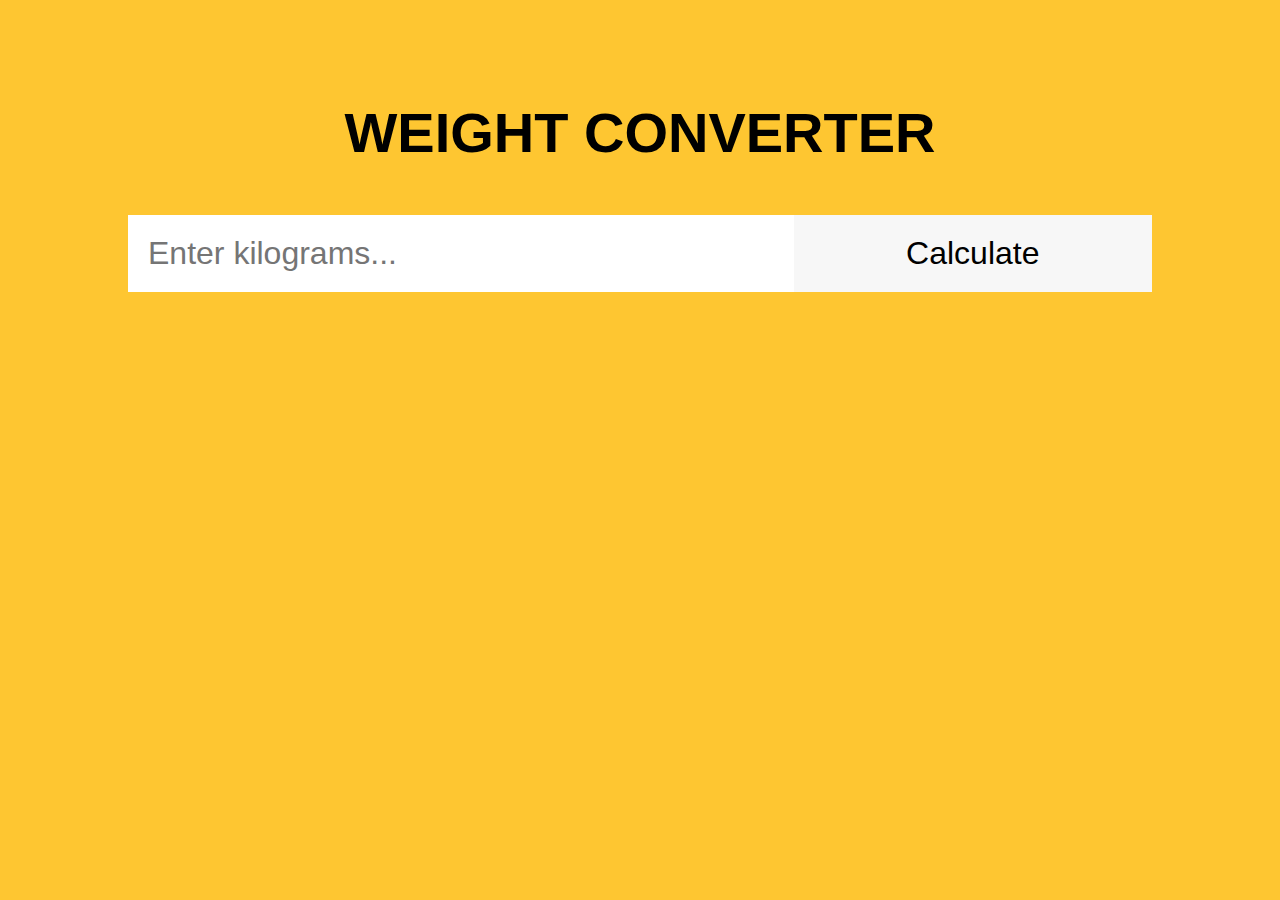
<file: Task 1/Index.html>
<!DOCTYPE html>
<html lang="en">

<head>
  <meta charset="UTF-8" />
  <title>Weight Converter</title>
  <!-- Custom CSS -->
  <link rel="stylesheet" href="style.css" />
  <!-- Custom JS -->
  <script defer src="./script.js"></script>
</head>

<body>
  <header>
    <!-- Header code-->
  </header>

  <main>
    <div class="wrapper">
      <h1 class="headline">Weight Converter</h1>
      <!-- Users input -->
      <form>
        <input type="number" step="any" id="search" placeholder="Enter kilograms..." />
        <input type="submit" id="submit-btn" value="Calculate" />
      </form>
      <!-- Place for output after form submission -->
      <div id="output"></div>
    </div>
  </main>

  <footer>
    <!-- Footer code -->
  </footer>
</body>

</html>
</file>
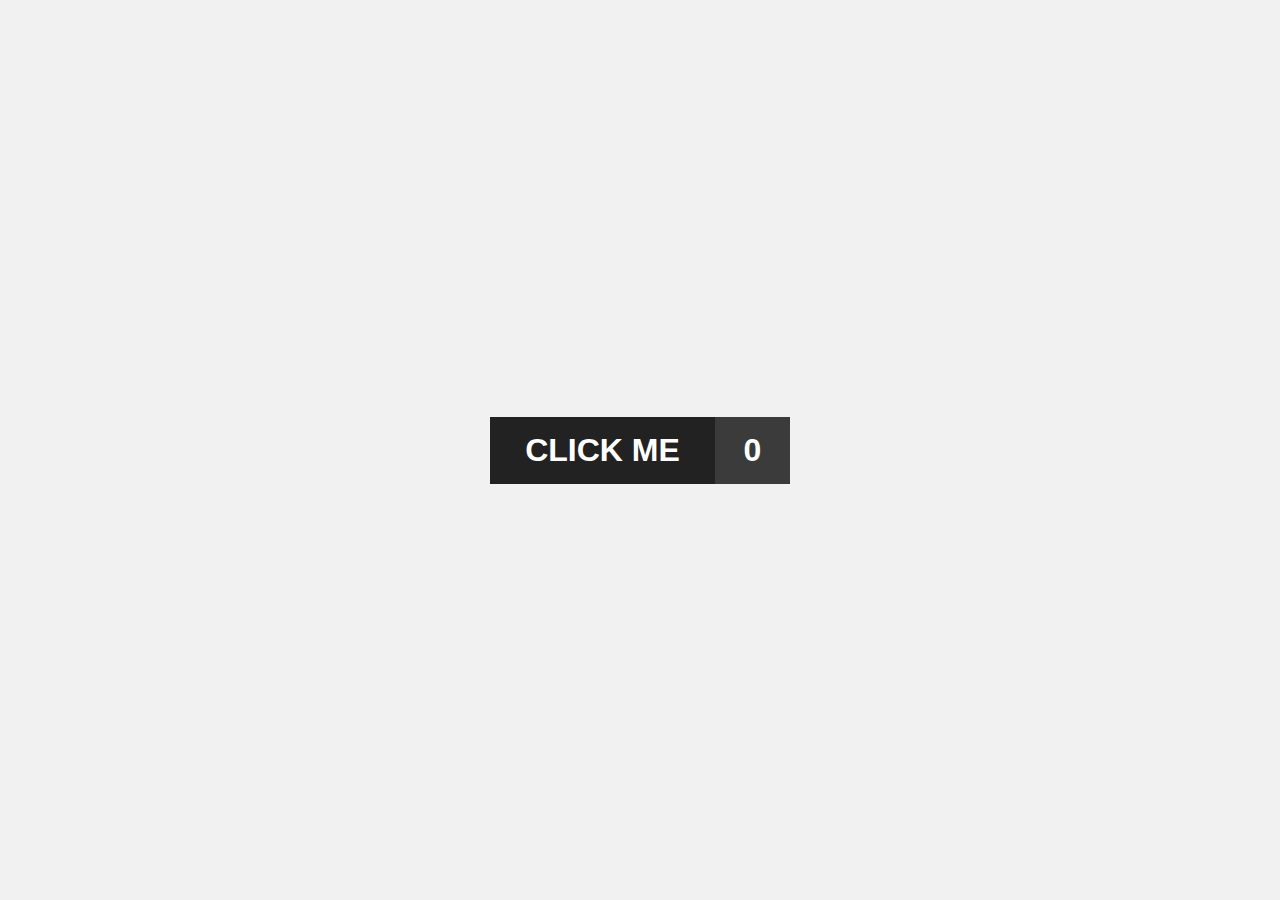
<file: Task 2/index.html>
<!DOCTYPE html>
<html lang="en">
  <head>
    <meta charset="UTF-8" />
    <title>Change button state</title>
    <!-- Custom CSS -->
    <link rel="stylesheet" href="./style.css" />
    <!-- Custom JS -->
    <script defer src="./script.js"></script>
  </head>
  <body>
    <header>
      <!-- Header code-->
    </header>

    <main>
      <div class="wrapper">
        <div class="btn">
          <div id="btn__element">CLICK ME</div>
          <div id="btn__state">0</div>
        </div>
      </div>
    </main>

    <footer>
      <!-- Footer code -->
    </footer>
  </body>
</html>
</file>
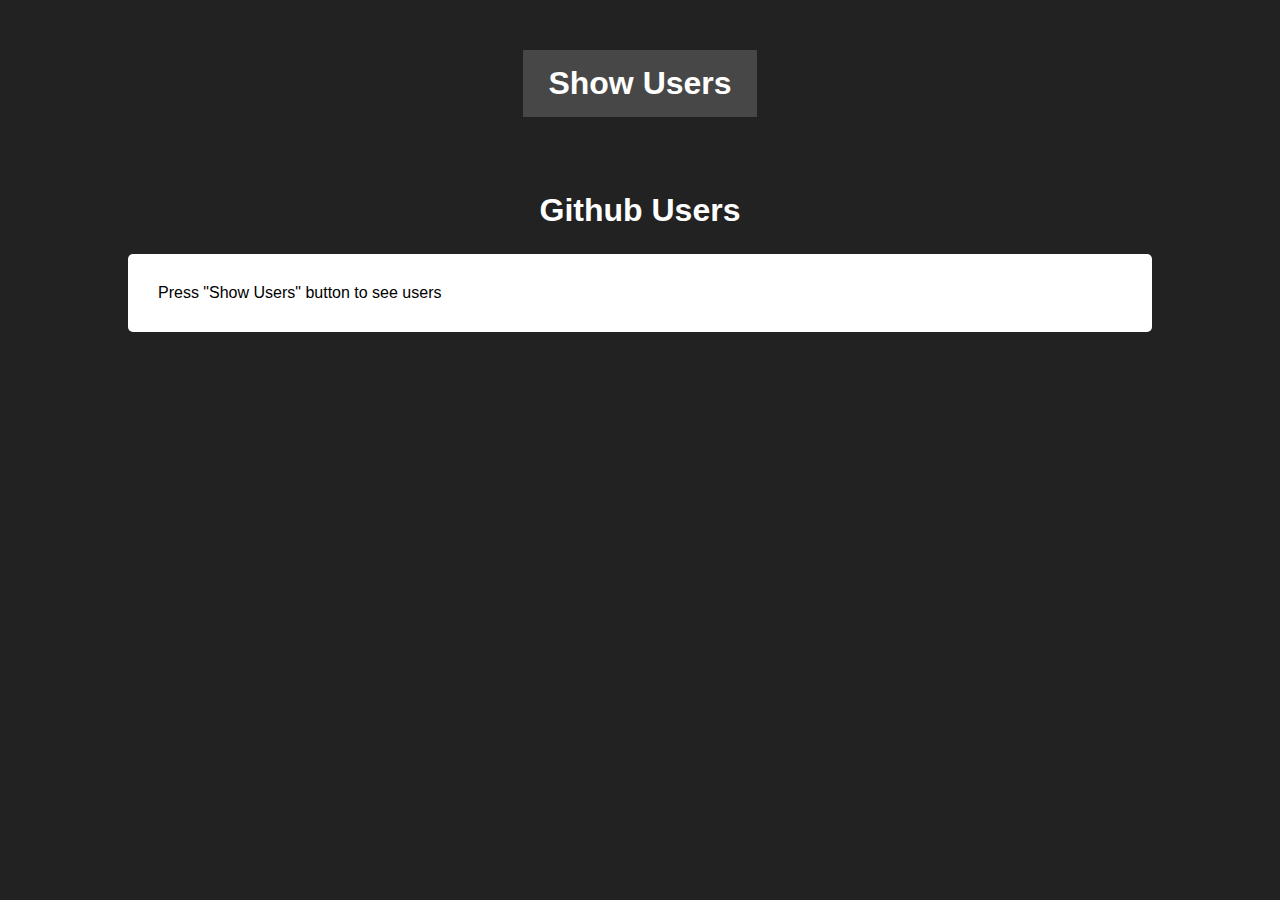
<file: Task 3/index.html>
<!DOCTYPE html>
<html lang="en">

<head>
  <meta charset="UTF-8" />
  <meta http-equiv="X-UA-Compatible" content="IE=edge">
  <meta name="viewport" content="width=device-width, initial-scale=1.0">
  <title>Show Github users</title>
  <!-- Custom CSS -->
  <link rel="stylesheet" href="./style.css" />
  <!-- Custom JS -->
  <script defer src="./script.js"></script>
</head>

<body>
  <header>
    <!-- Header code-->
  </header>

  <main>
    <div class="wrapper">
      <div class="btn-container">
        <button id="btn">Show Users</button>
      </div>
      <div class="output-cointainer">
        <h1>Github Users</h1>
        <div id="output">
          <!-- Results goes here -->
          <p id="message">Press "Show Users" button to see users</p>
        </div>
      </div>
    </div>
  </main>

  <footer>
    <!-- Footer code -->
  </footer>
</body>

</html>
</file>
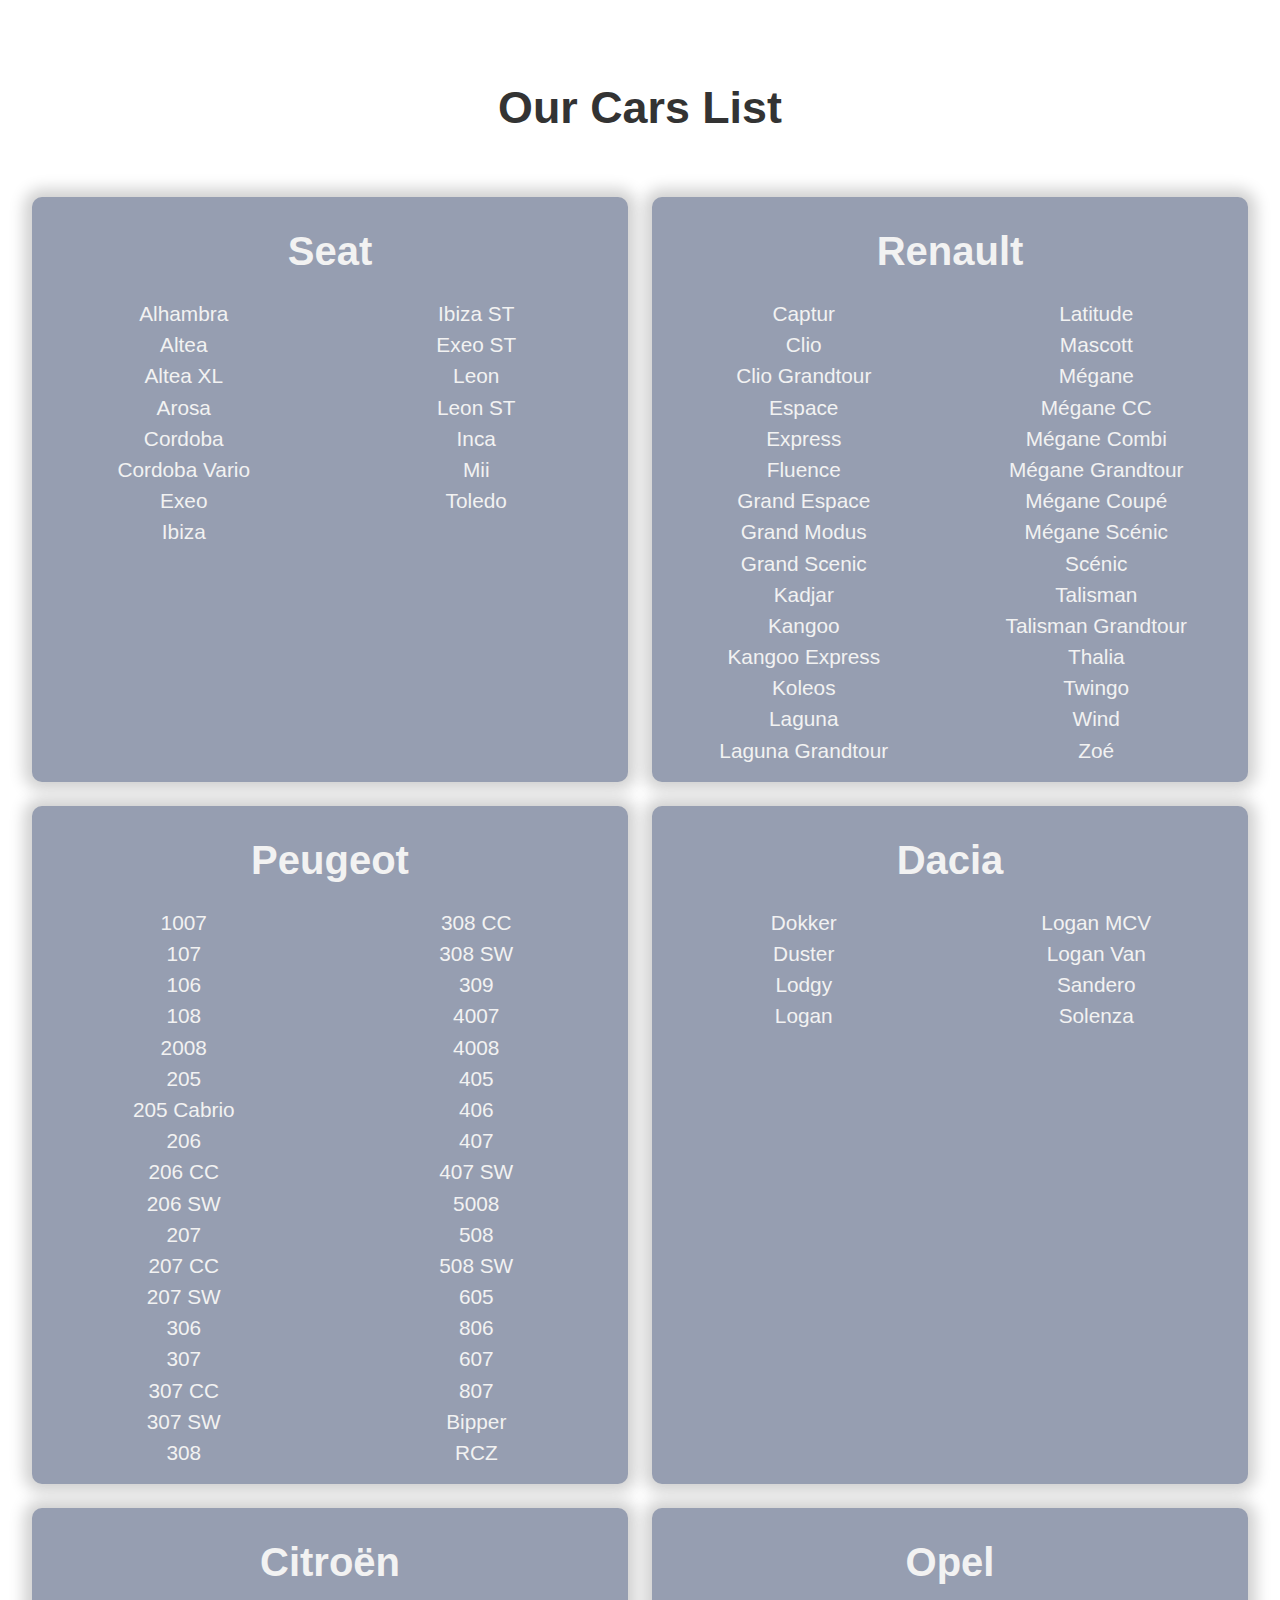
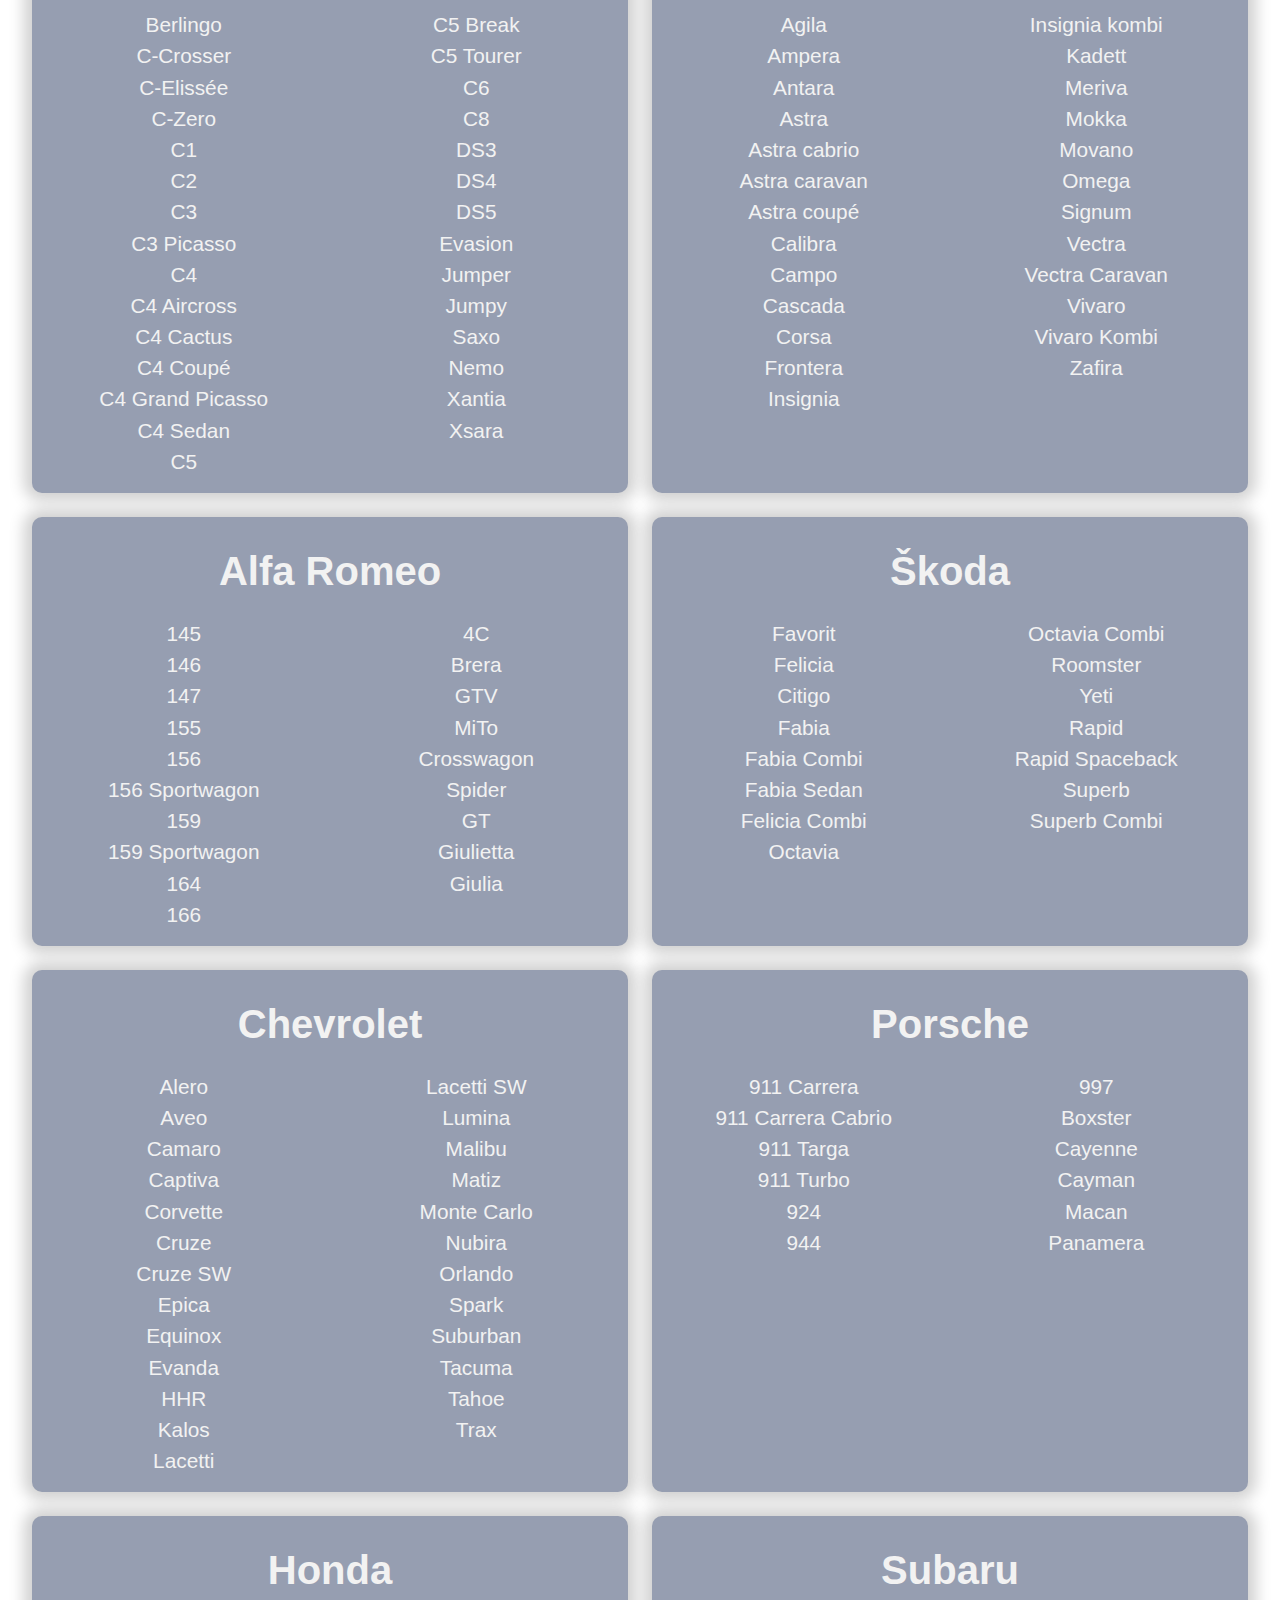
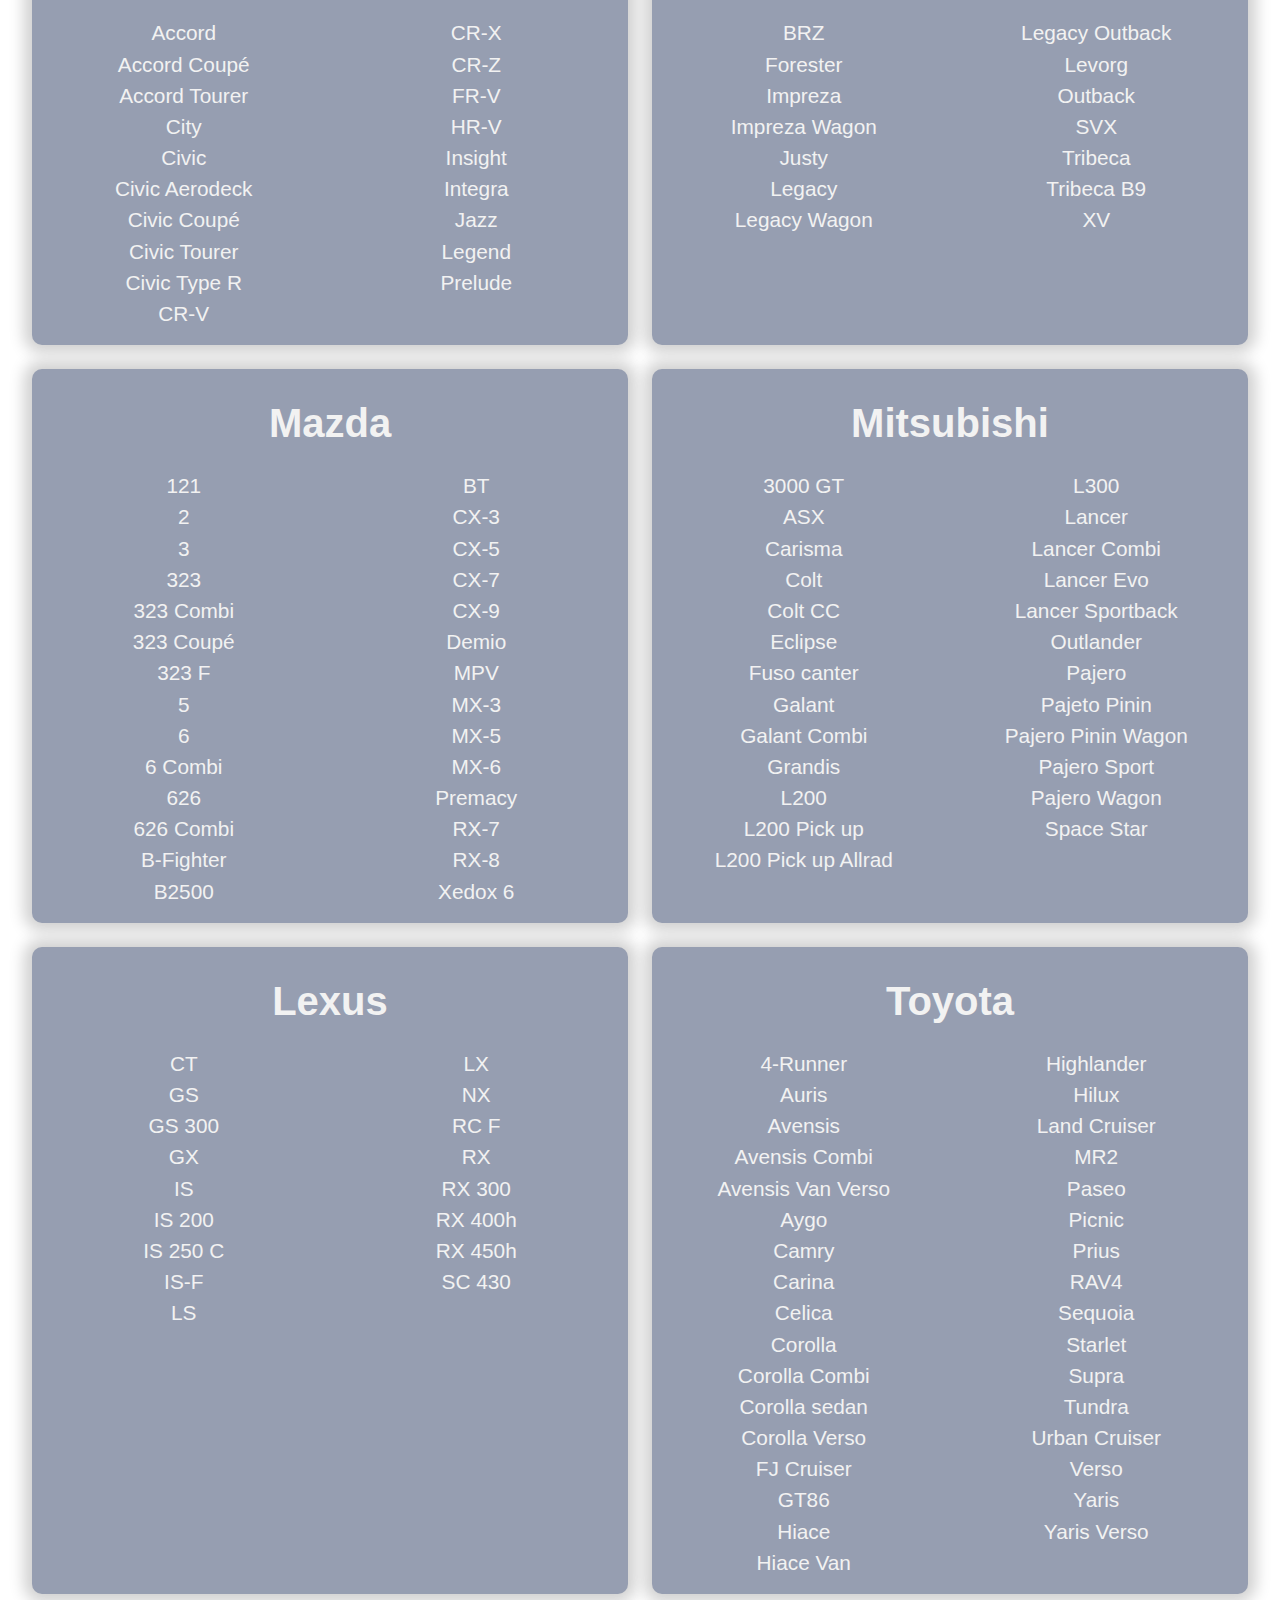
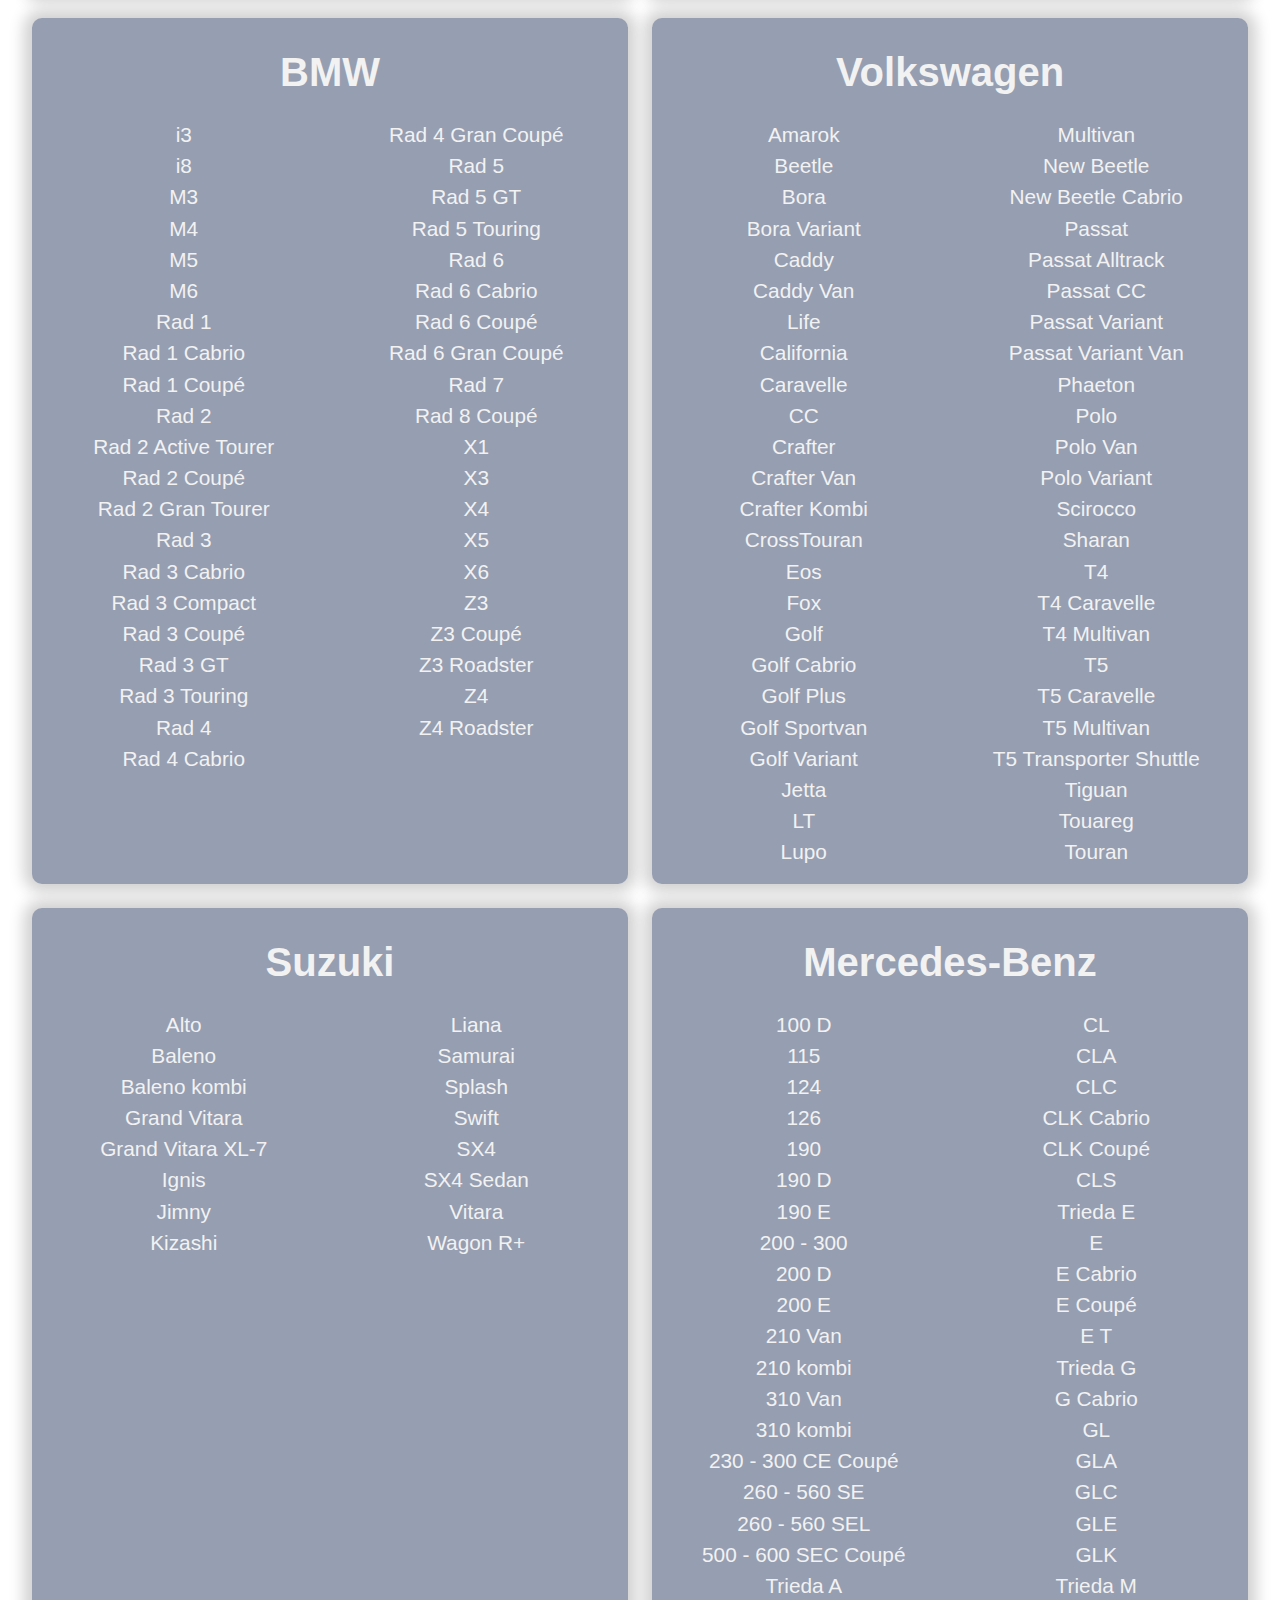
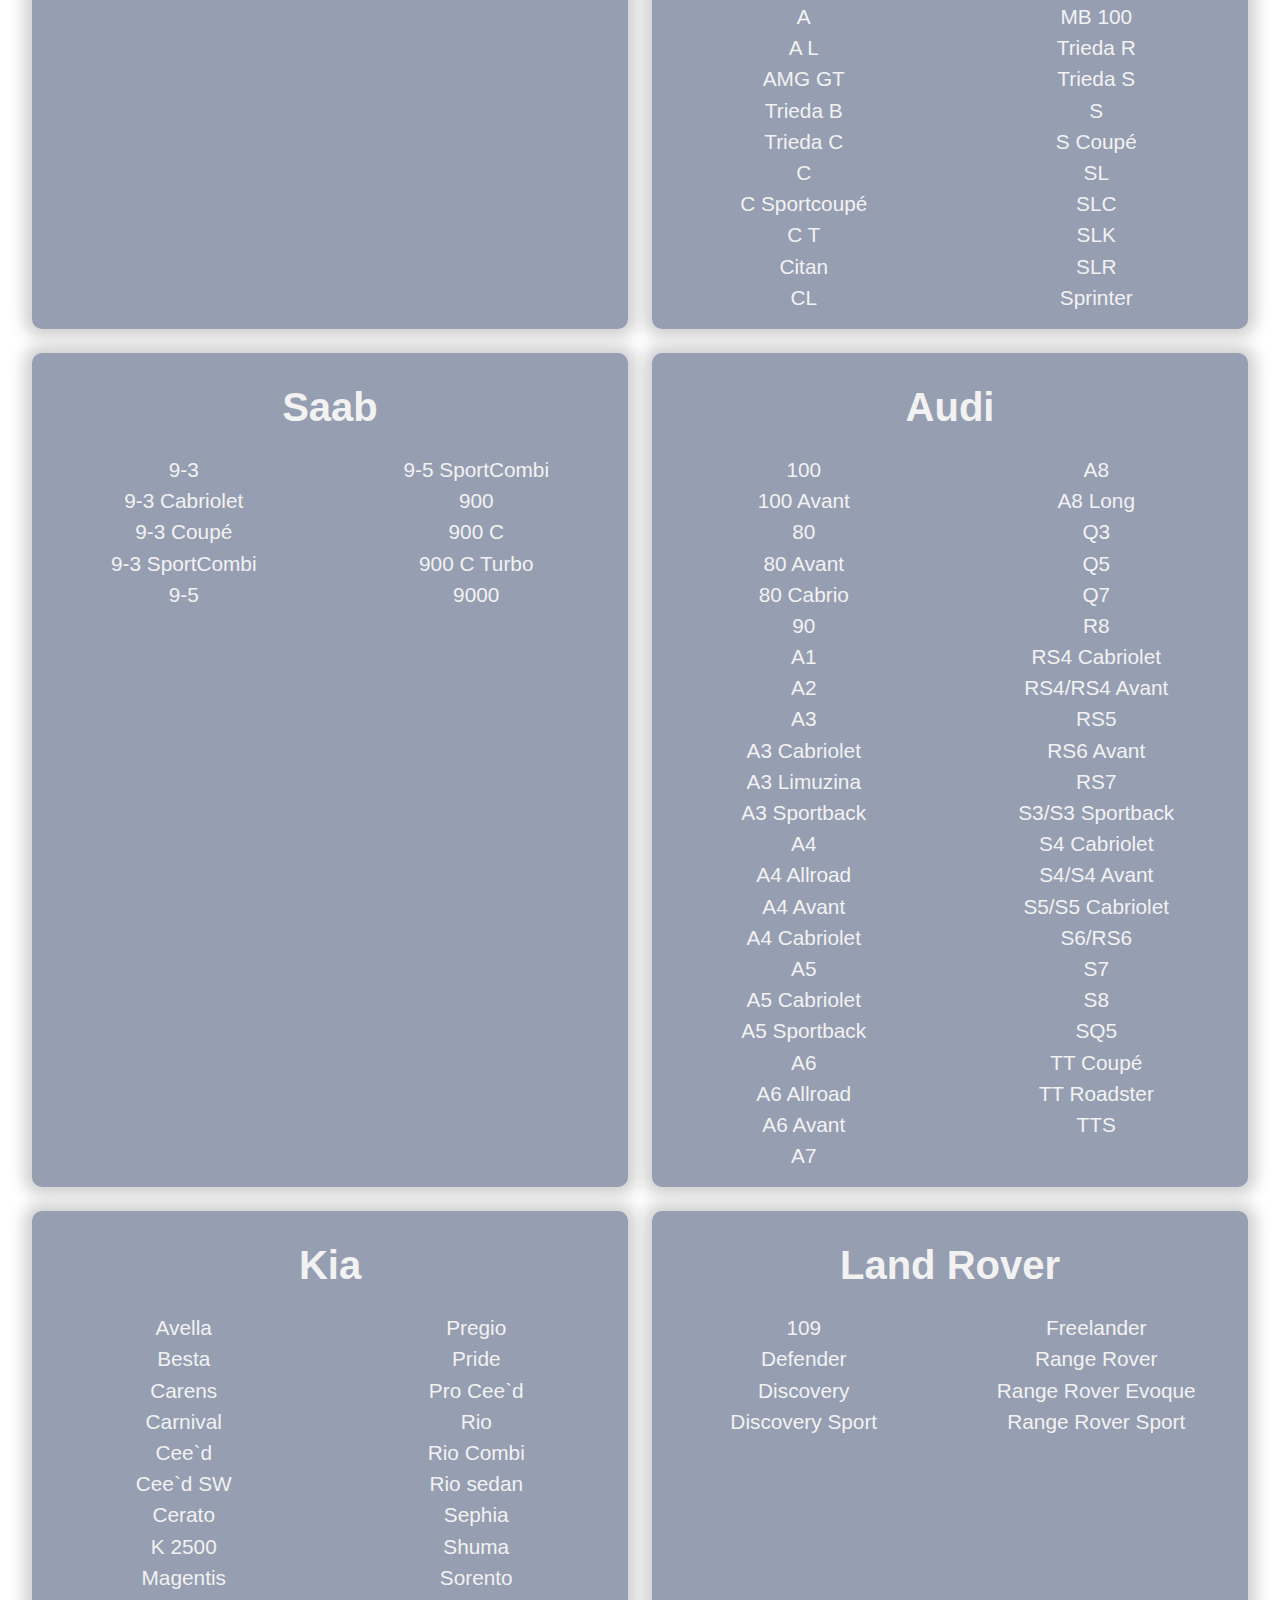
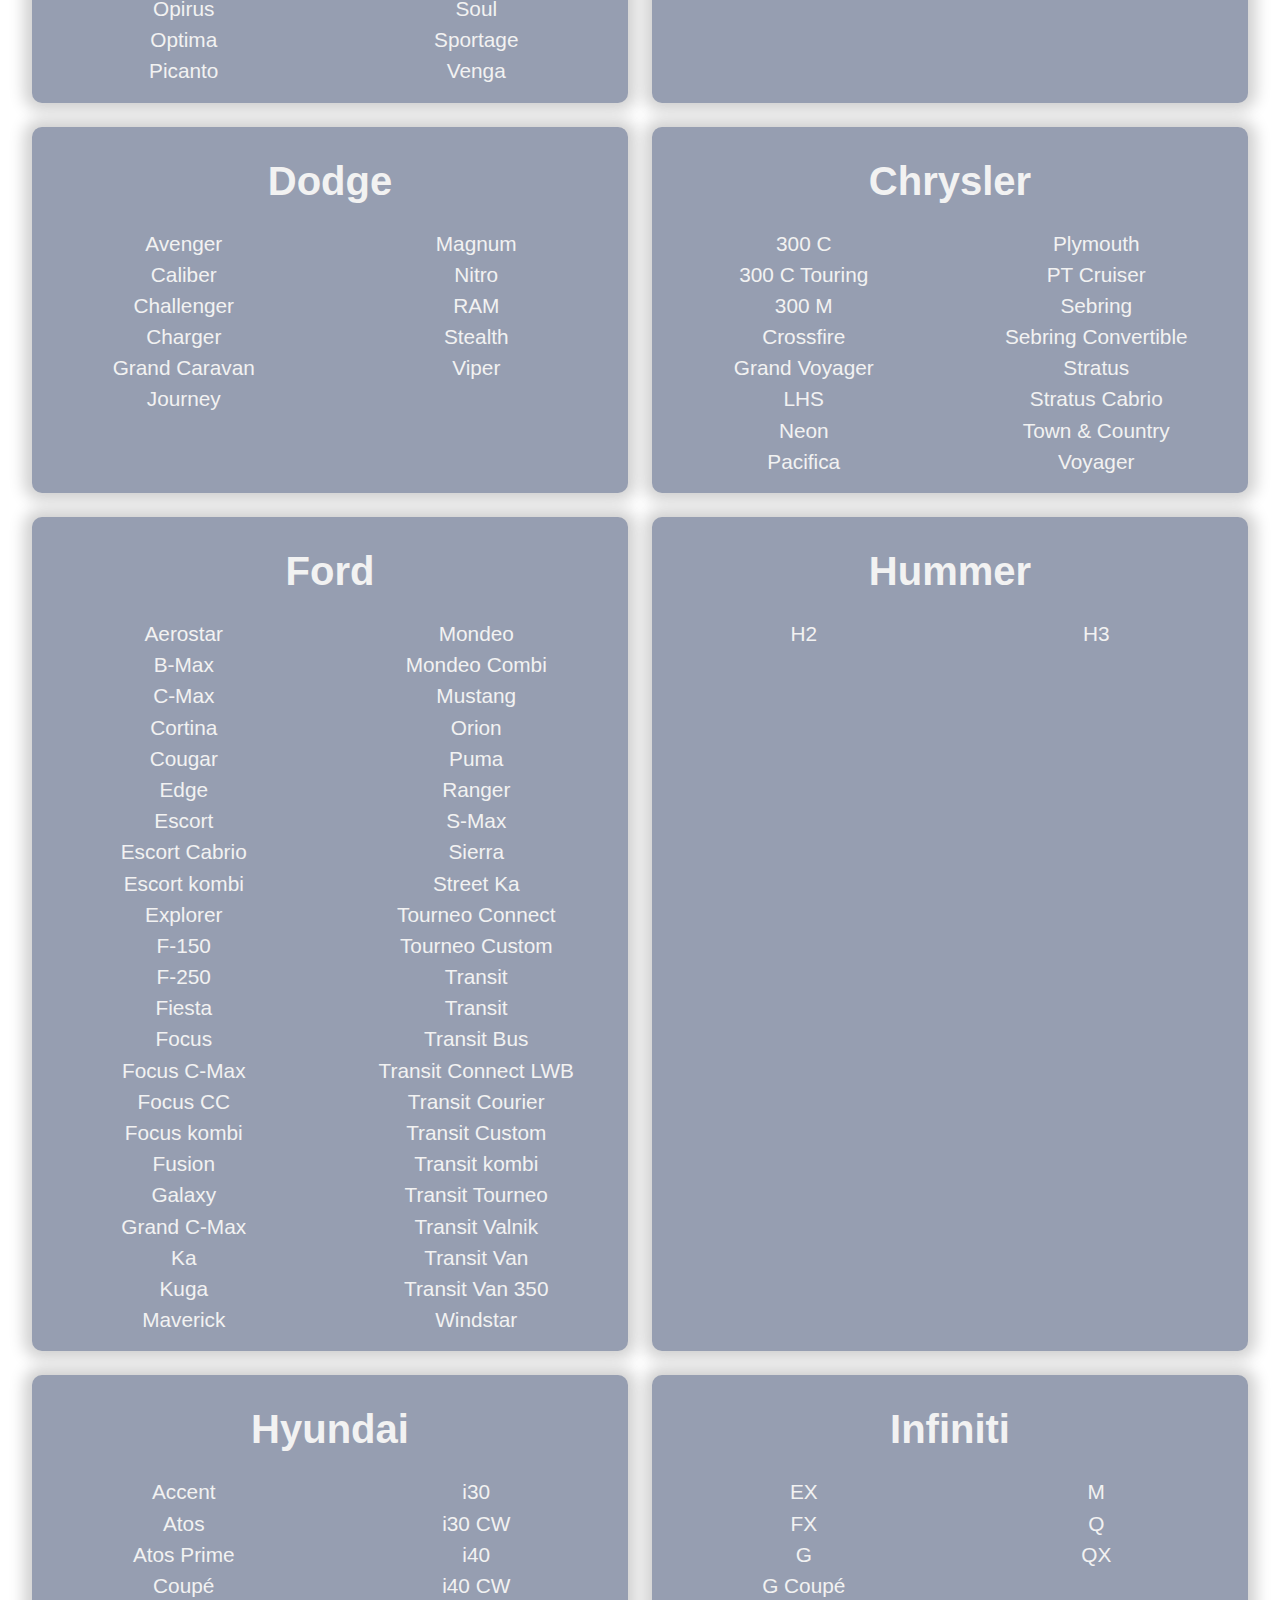
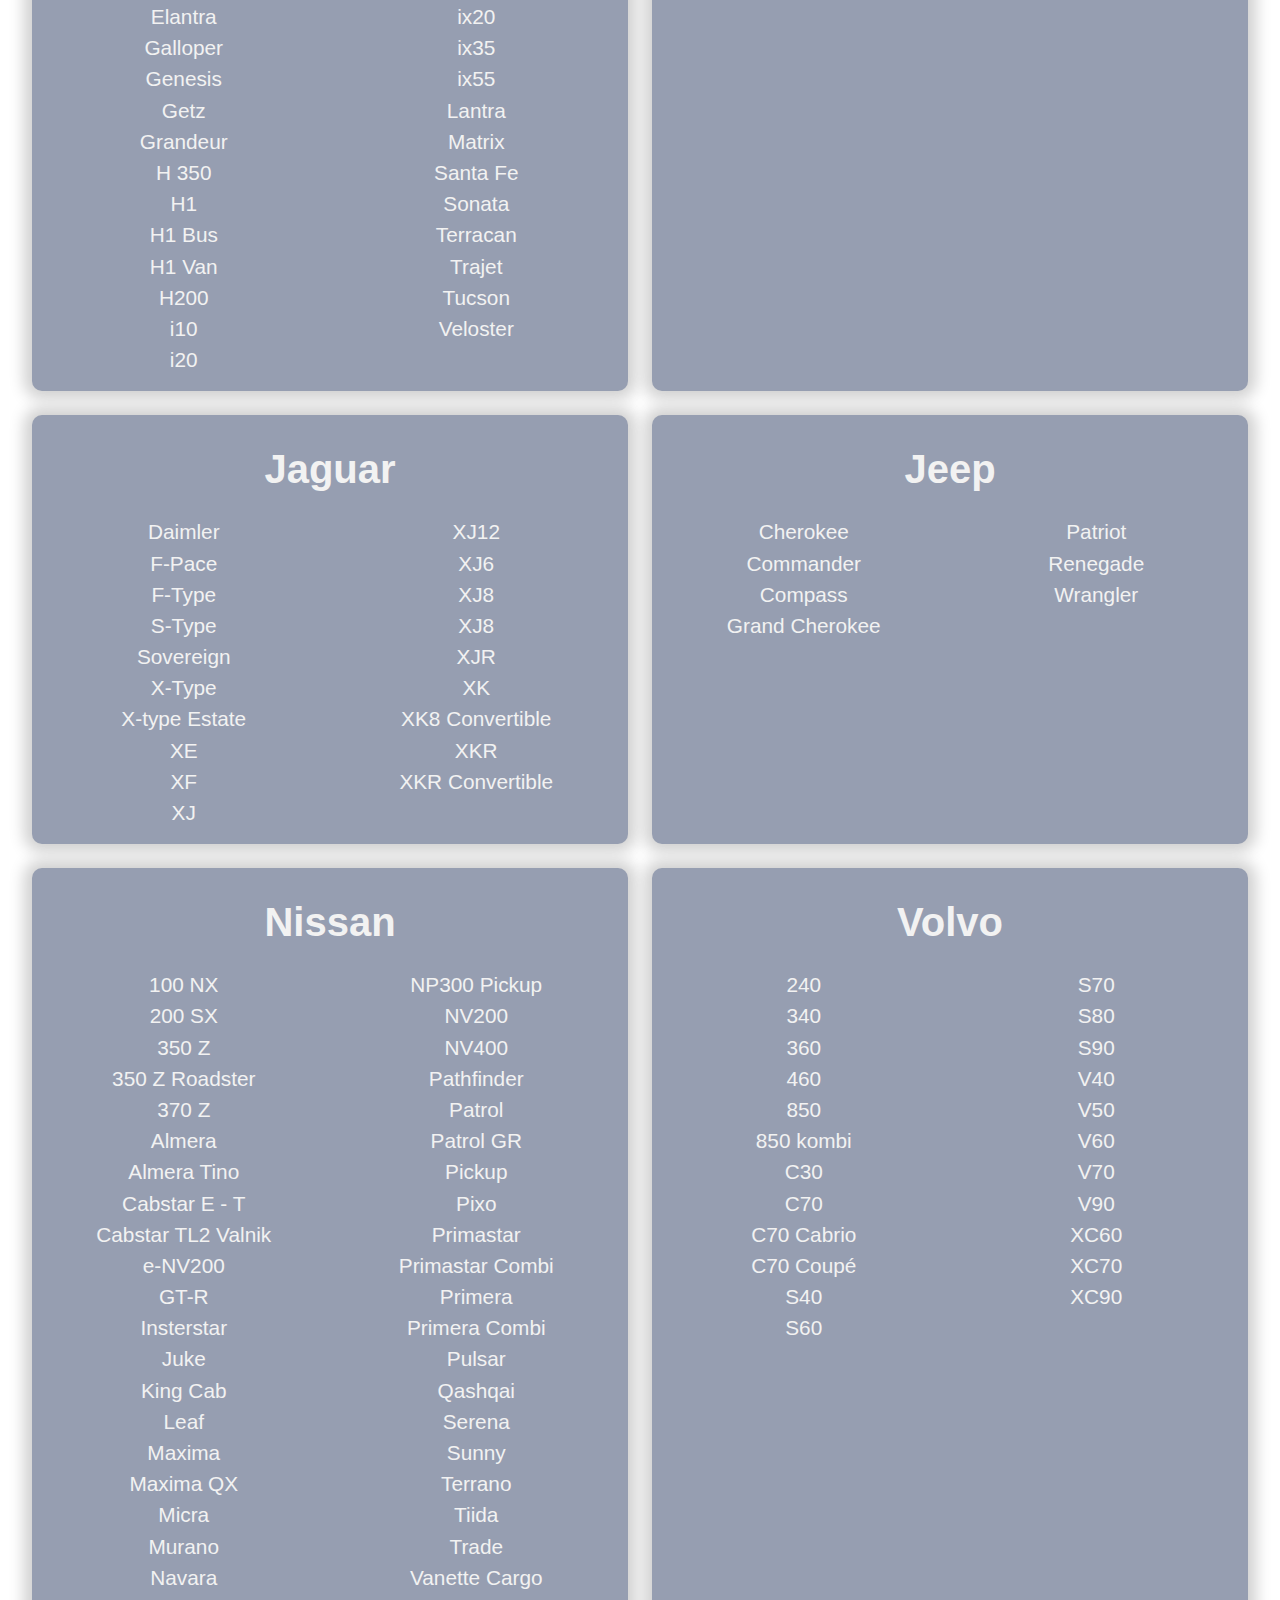
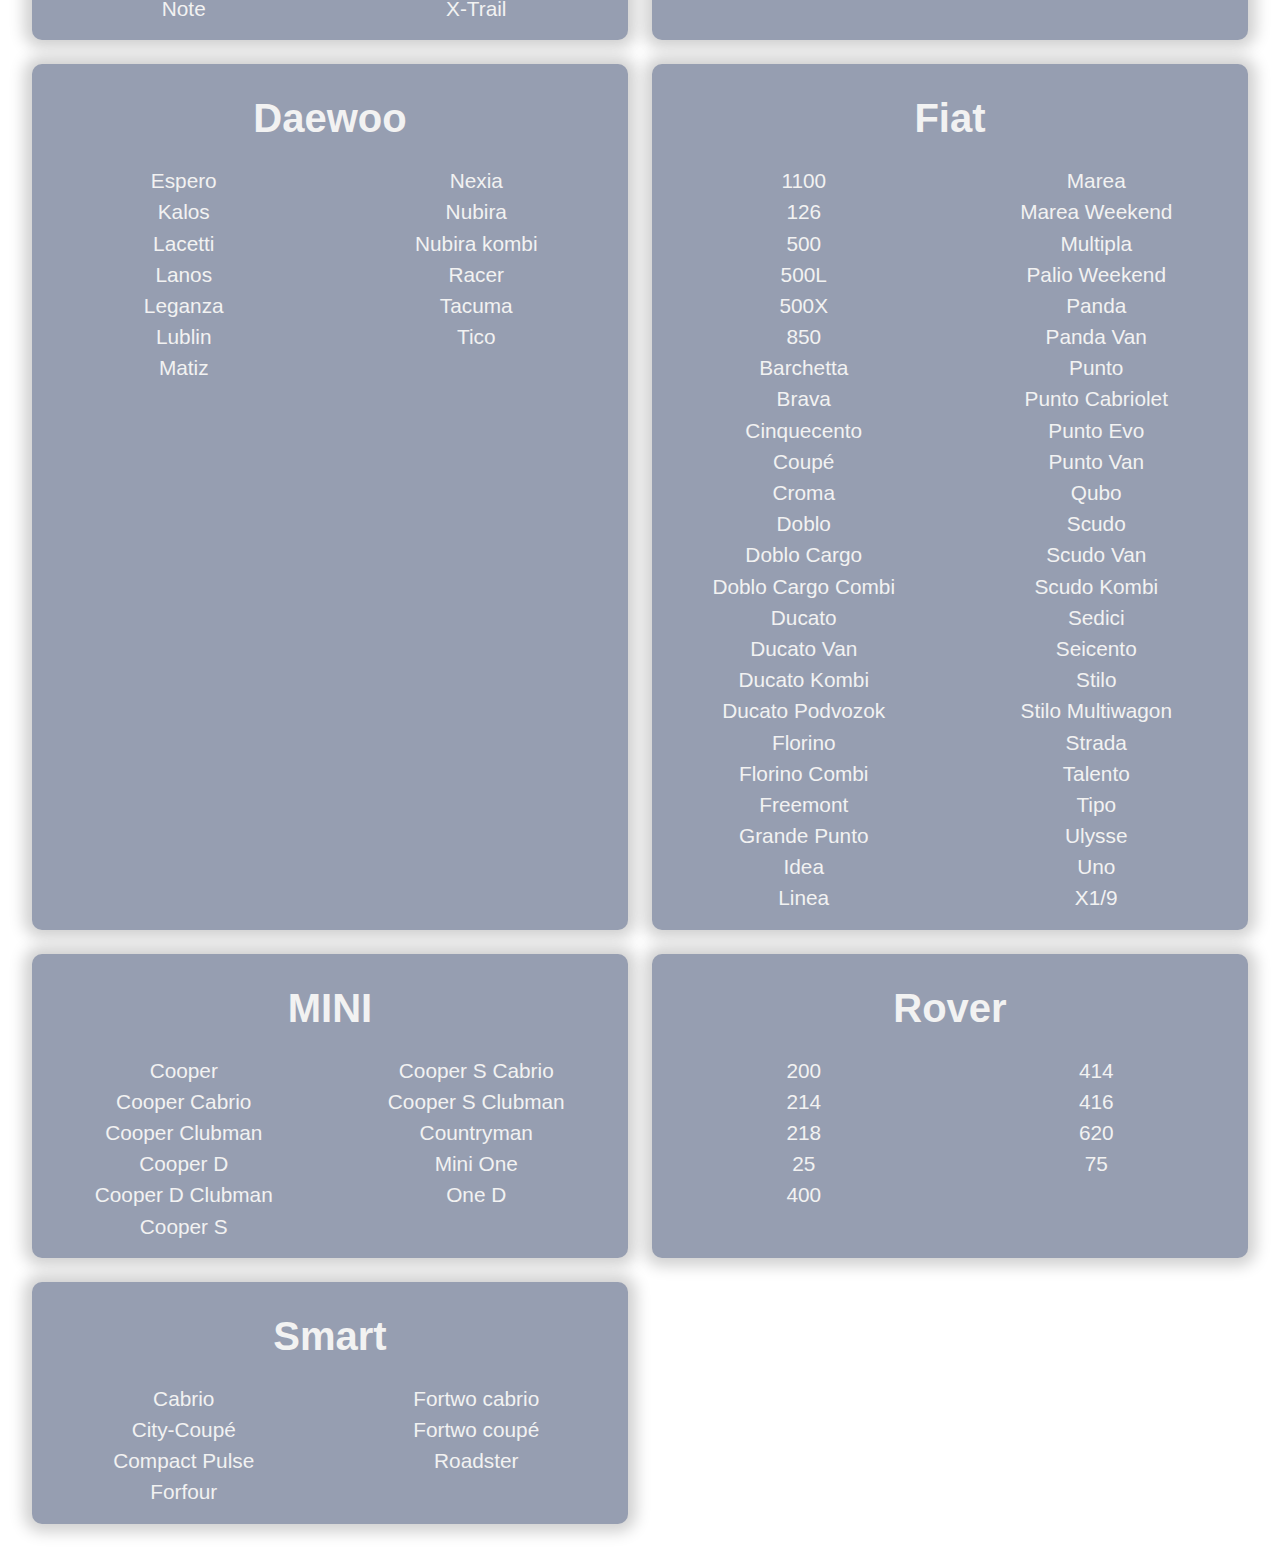
<file: Task 4/Index.html>
<!DOCTYPE html>
<html lang="en">

<head>
  <meta charset="UTF-8" />
  <meta http-equiv="X-UA-Compatible" content="IE=edge">
  <meta name="viewport" content="width=device-width, initial-scale=1.0">
  <title>Cars list</title>
  <!-- Custom CSS -->
  <link rel="stylesheet" href="./style.css" />
  <!-- Custom JS -->
  <script defer src="./script.js"></script>
</head>

<body>
  <header>
    <!-- Header code-->
  </header>

  <main>
    <div class="wrapper">
      <div class="container">
        <h1>Our Cars List</h1>
        <div id="output">
          <!-- Results goes here -->
        </div>
      </div>
    </div>
  </main>

  <footer>
    <!-- Footer code -->
  </footer>
</body>

</html>
</file>
<file: Task 1/style.css>
/* Resets */
* {
  margin: 0;
  padding: 0;
  box-sizing: border-box;
  font-family: "Trebuchet MS", "Lucida Sans Unicode", "Lucida Grande",
    "Lucida Sans", Arial, sans-serif;
}

/* Mobile first */
.wrapper {
  min-height: 100vh;
  min-width: calc(100vw - (100vw - 100%));
  background-color: #fec631;
}

.headline {
  padding-top: 100px;
  font-size: 2.5em;
  text-align: center;
  color: #000;
  text-transform: uppercase;
}

form {
  max-width: 80%;
  margin: 50px auto;
  display: flex;
  flex-wrap: wrap;
}

#search {
  width: 65%;
  margin: 0;
  padding: 20px;
  outline: 0;
  border: 0;
  font-size: 1.1em;
}

#submit-btn {
  width: 35%;
  background-color: #f7f7f7;
  border: 0;
  outline: 0;
  font-size: 1.1em;
}

#submit-btn:hover {
  cursor: pointer;
  background-color: #000;
  color: #fff;
}
#output {
  width: fit-content;
  min-width: 300px;
  margin: 0 auto;
  padding-bottom: 1rem;
}
#output div {
  margin: 1rem;
  padding: 1rem;
  border-radius: 5px;
  text-align: center;
}
h2,
h3 {
  padding: 0.5rem;
  color: #fff;
}

input::-webkit-outer-spin-button,
input::-webkit-inner-spin-button {
  -webkit-appearance: none;
  margin: 0;
}

input[type="number"] {
  -moz-appearance: textfield;
}

/* Tablet */
@media screen and (min-width: 768px) {
  .headline {
    font-size: 3.5em;
  }

  #search,
  #submit-btn {
    font-size: 2em;
  }
}
</file>
<file: Task 2/style.css>
/* Resets */
* {
  margin: 0;
  padding: 0;
  box-sizing: border-box;
  font-family: 'Trebuchet MS', 'Lucida Sans Unicode', 'Lucida Grande',
    'Lucida Sans', Arial, sans-serif;
}

/* Mobile first */
.wrapper {
  min-height: 100vh;
  min-width: calc(100vw - (100vw - 100%));
  display: flex;
  justify-content: center;
  align-items: center;
  background-color: #f1f1f1;
}

.btn {
  width: 300px;
  display: flex;
  justify-content: center;
  flex-wrap: wrap;
}
#btn__element {
  width: 75%;
  padding: 15px 25px;
  background-color: #222;
  border: #222;
  color: #fff;
  font-weight: bold;
  font-size: 2em;
  text-align: center;
}

#btn__element:hover {
  cursor: pointer;
  background-color: rgb(59, 59, 59);
}

#btn__state {
  width: 25%;
  padding: 15px 25px;
  background-color: rgb(59, 59, 59);
  border: #222;
  color: #fff;
  font-weight: bold;
  font-size: 2em;
  text-align: center;
}
</file>
<file: Task 3/style.css>
/* Resets */
* {
  margin: 0;
  padding: 0;
  box-sizing: border-box;
  font-family: "Trebuchet MS", "Lucida Sans Unicode", "Lucida Grande",
    "Lucida Sans", Arial, sans-serif;
}

/* Mobile first */
.wrapper {
  min-height: 100vh;
  min-width: calc(100vw - (100vw - 100%));
  display: flex;
  flex-direction: column;
  align-items: center;
  background-color: #222;
}

.btn-container {
  width: 100%;
  display: flex;
  flex-direction: column;
  align-items: center;
}

.btn-container #btn {
  margin: 50px 0;
  padding: 15px 25px;
  background-color: #474747;
  border: #222;
  color: #fff;
  font-weight: bold;
  font-size: 2em;
  text-align: center;
}

.btn-container #btn:hover {
  cursor: pointer;
  opacity: 0.9;
}

.output-cointainer {
  width: 100%;
  margin: 25px 0;
  display: flex;
  flex-direction: column;
  align-items: center;
}

.output-cointainer h1 {
  color: #fff;
}

#output {
  width: 80%;
  margin-top: 25px;
  padding: 30px;
  border-radius: 5px;
  background-color: #fff;
  display: grid;
  grid-template-columns: repeat(1, fr);
  gap: 2rem;
  border-radius: 5px;
}
.card {
  text-align: center;
  padding: 1rem;
  display: grid;
  grid-template-columns: 25% auto;
  justify-items: center;
  align-items: center;
  background-color: white;
  box-shadow: 0 0 20px 8px #d0d0d0;
  border-radius: 10px;
}
.card img {
  width: 100%;
  border-radius: 50%;
}
.card h3 {
  text-transform: uppercase;
  font-size: 1rem;
  color: black;
}

/*=========   media  ============ */
@media screen and (min-width: 600px) {
  #output {
    grid-template-columns: repeat(2, 1fr);
  }
  .card h3 {
    font-size: 1.2rem;
  }
}
@media screen and (min-width: 1200px) {
  #output {
    grid-template-columns: repeat(3, 1fr);
  }
  .card h3 {
    font-size: 1.5rem;
  }
}
</file>
<file: Task 4/style.css>
/* Resets */
* {
  margin: 0;
  padding: 0;
  box-sizing: border-box;
  font-family: "Trebuchet MS", "Lucida Sans Unicode", "Lucida Grande",
    "Lucida Sans", Arial, sans-serif;
}

/* Mobile first */
body {
  /* background: #f2f2f2; */
  /* background: #efeef2; */
  background: #fff;
  color: #f2f2f2;
}
.wrapper {
  min-height: 100vh;
  min-width: calc(100vw - (100vw - 100%));
  display: flex;
  flex-direction: column;
  align-items: center;
}

.container {
  width: 100%;
  max-width: 1400px;
  margin: 0 auto;
  display: flex;
  flex-direction: column;
  align-items: center;
  padding: 1rem;
}

.container h1 {
  margin-top: 50px;
  margin-bottom: 4rem;
  color: #333;
  font-size: 2.8rem;
}
#output {
  width: 100%;
  display: grid;
  grid-template-columns: 1fr;
  gap: 1.5rem;
}
.card {
  text-align: center;
  padding: 1rem;
  /* background: white; */
  /* background: radial-gradient(#60efbc, #58d5c9); */
  /* background-color: #4aada9; */
  background-color: #969eb1;
  /* color: #f2f2f2; */
  border-radius: 10px;
  box-shadow: 0 0 15px 8px #d0d0d0;
}
.card:hover {
  border: 3px solid white;
}
.card h3 {
  padding-top: 1rem;
  padding-bottom: 1.5rem;
  font-size: 2rem;
}
.card ul {
  list-style: none;
  columns: 2;
  font-size: 1rem;
  line-height: 1.5;
}

@media screen and (min-width: 600px) {
  .card ul {
    font-size: 1.2rem;
  }
  .card h3 {
    font-size: 2.5rem;
  }
}
@media screen and (min-width: 768px) {
  #output {
    grid-template-columns: repeat(2, 1fr);
  }
  .container {
    padding: 2rem;
  }
  .card h3 {
    font-size: 2.5rem;
  }
  .card ul {
    font-size: 1.3rem;
  }
}
@media screen and (min-width: 1400px) {
  #output {
    grid-template-columns: repeat(3, 1fr);
    gap: 3rem;
  }
  .container {
    padding: 2rem;
  }
  .card ul {
    font-size: 1.5rem;
  }
  .card h3 {
    font-size: 2.8rem;
  }
}
</file>
